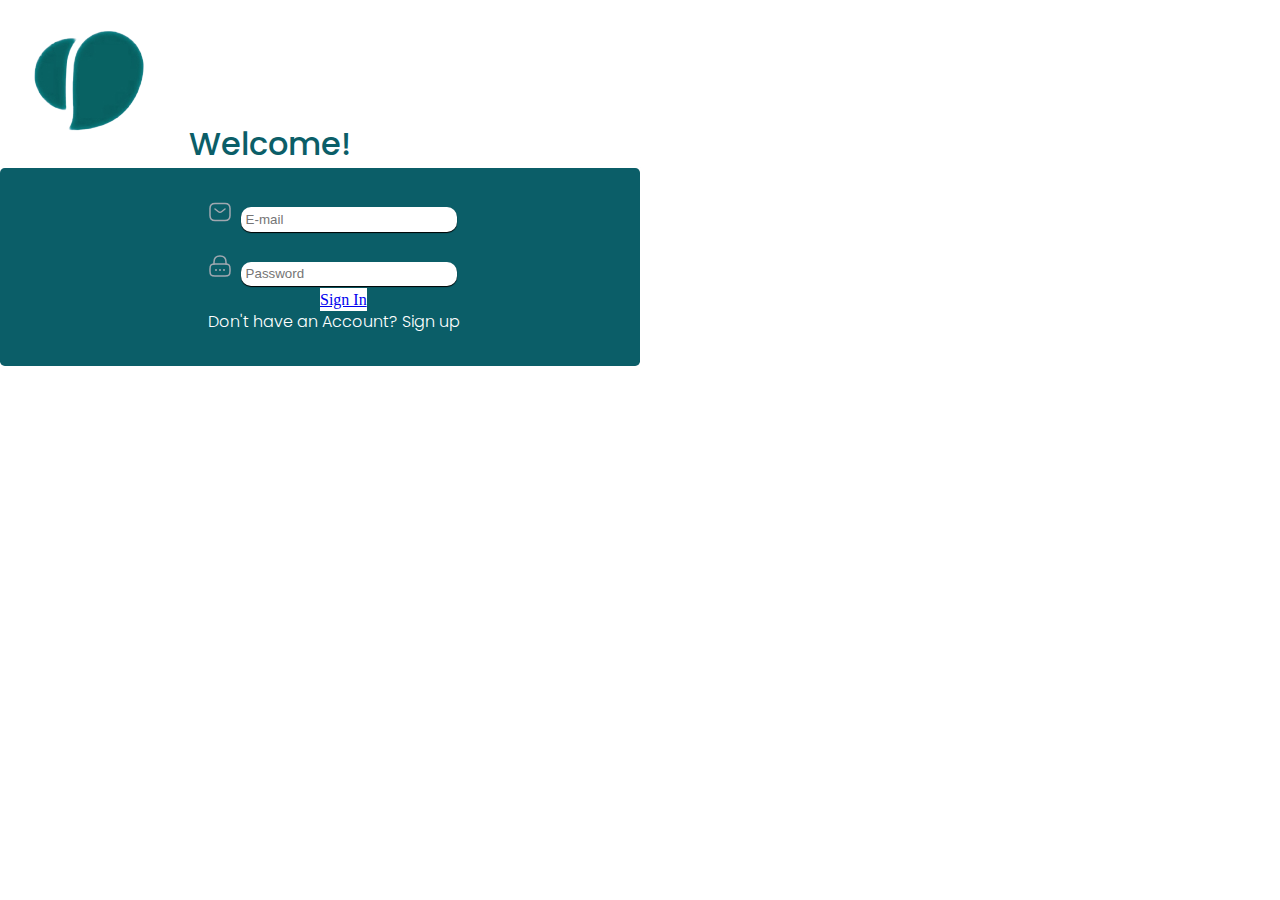
<file: standalone-frontend/SaCure-Project/sacure project/loginpage/index.html>
<!DOCTYPE html>
<html lang="en">
<head>
    <meta charset="UTF-8">
    <meta name="viewport" content="width=device-width, initial-scale=1.0">
    <title>SaCure Sign in Page</title>
    <link 
    href="https://cdn.jsdelivr.net/npm/bootstrap@5.3.1/dist/css/bootstrap.min.css" 
    rel="stylesheet" 
    integrity="sha384-4bw+/aepP/YC94hEpVNVgiZdgIC5+VKNBQNGCHeKRQN+PtmoHDEXuppvnDJzQIu9" 
    crossorigin="anonymous"
    >
    <link rel="stylesheet" href="./loginpage.css">
</head>
<body>

  <div id="container d-flex justify-content-center align-items-center">
    <div class="d-flex justify-content-center align-items-center flex-column">
      <h1>
        <span>
          <img src="./SaCurelogo-removebg.png" alt="" >
        </span>
        Welcome!
      </h1>
      <form action="/action_page.php">
      
        <div class="d-flex flex-column justify-content-center sign">
          <div>              
            <label for="E-mail"></label>
            <svg xmlns="http://www.w3.org/2000/svg" width="24" height="24" viewBox="0 0 24 24" fill="none">
              <path d="M17 20.5H7C4 20.5 2 19 2 15.5V8.5C2 5 4 3.5 7 3.5H17C20 3.5 22 5 22 8.5V15.5C22 19 20 20.5 17 20.5Z" stroke="#A1A8B0" stroke-width="1.5" stroke-miterlimit="10" stroke-linecap="round" stroke-linejoin="round"/>
              <path d="M17 9L13.87 11.5C12.84 12.32 11.15 12.32 10.12 11.5L7 9" stroke="#A1A8B0" stroke-width="1.5" stroke-miterlimit="10" stroke-linecap="round" stroke-linejoin="round"/>
            </svg>
              <input type="E-mail" placeholder="E-mail" required>
        
              <br> <br>
          
            <label for="Password"></label>
            <svg xmlns="http://www.w3.org/2000/svg" width="24" height="24" viewBox="0 0 24 24" fill="none">
              <path d="M6 10V8C6 4.69 7 2 12 2C17 2 18 4.69 18 8V10" stroke="#A1A8B0" stroke-width="1.5" stroke-linecap="round" stroke-linejoin="round"/>
              <path d="M17 22H7C3 22 2 21 2 17V15C2 11 3 10 7 10H17C21 10 22 11 22 15V17C22 21 21 22 17 22Z" stroke="#A1A8B0" stroke-width="1.5" stroke-linecap="round" stroke-linejoin="round"/>
              <path d="M15.9965 16H16.0054" stroke="#A1A8B0" stroke-width="2" stroke-linecap="round" stroke-linejoin="round"/>
              <path d="M11.9955 16H12.0045" stroke="#A1A8B0" stroke-width="2" stroke-linecap="round" stroke-linejoin="round"/>
              <path d="M7.99451 16H8.00349" stroke="#A1A8B0" stroke-width="2" stroke-linecap="round" stroke-linejoin="round"/>
            </svg>
            <input type="Password" placeholder="Password" required>
            <br>
          </div>

          <div>
            <a href="#" class="btn  go sign">Sign In</a>
           <p>Don't have an Account? <a href="#" class="btn  up">Sign up</a></p>
          </div>
        </div>
      </form>
    </div>
  </div>
    <script
     src="https://cdn.jsdelivr.net/npm/bootstrap@5.3.1/dist/js/bootstrap.bundle.min.js" 
     integrity="sha384-HwwvtgBNo3bZJJLYd8oVXjrBZt8cqVSpeBNS5n7C8IVInixGAoxmnlMuBnhbgrkm" 
     crossorigin="anonymous"
     >
    </script>
</body>
</html>
</file>
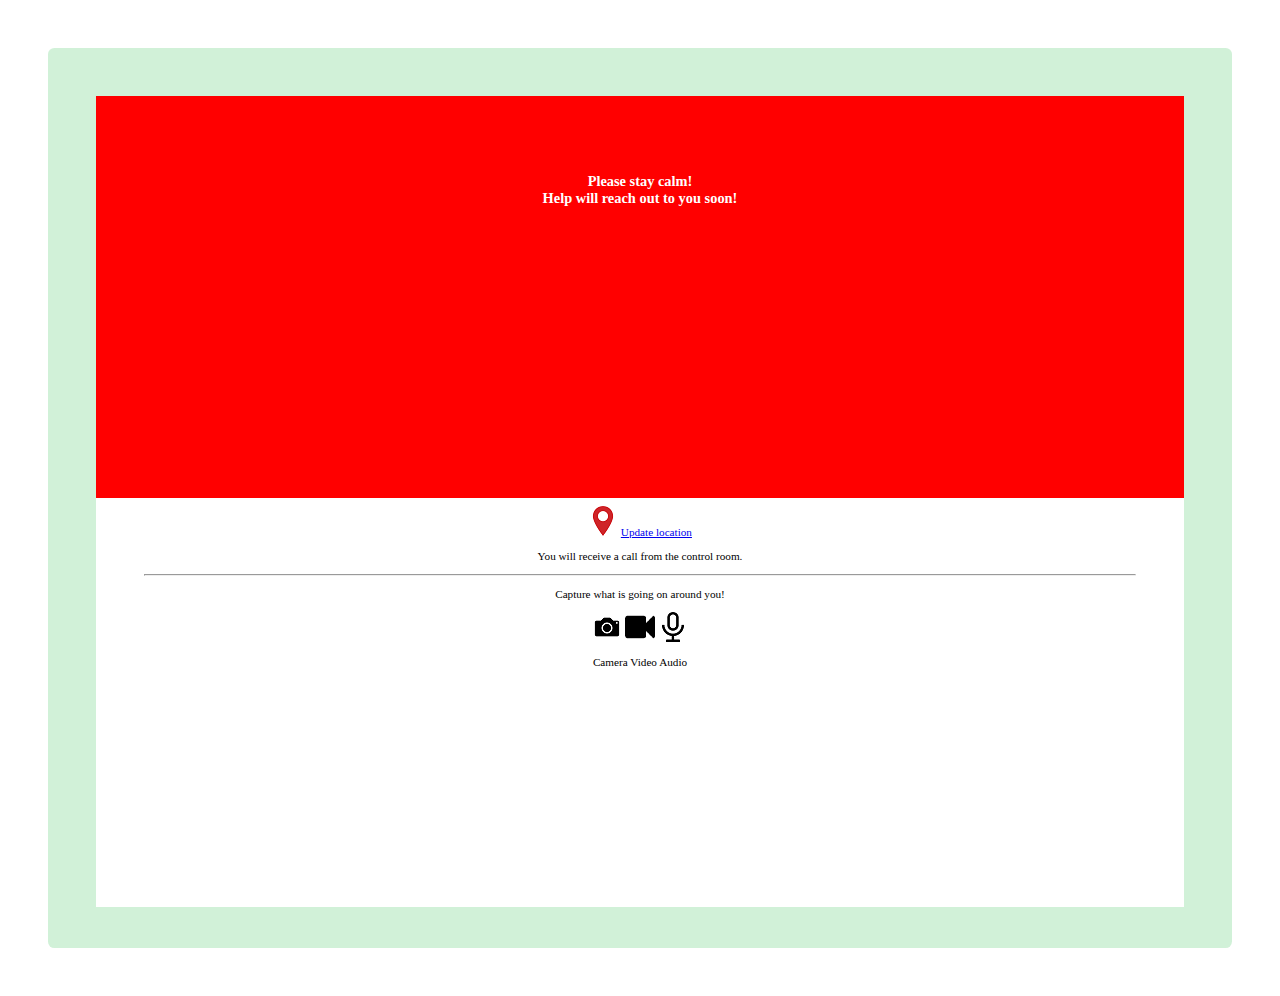
<file: standalone-frontend/SaCure-Project/emergency/emergency.html>
<!DOCTYPE html>
<html lang="en">
<head>
    <meta charset="UTF-8">
    <meta name="viewport" content="width=device-width, initial-scale=1.0">
    <title>Emergency Page</title>
    <link 
        href="https://cdn.jsdelivr.net/npm/bootstrap@5.3.1/dist/css/bootstrap.min.css" 
        rel="stylesheet" 
        integrity="sha384-4bw+/aepP/YC94hEpVNVgiZdgIC5+VKNBQNGCHeKRQN+PtmoHDEXuppvnDJzQIu9" 
        crossorigin="anonymous"
        />
    <link rel="stylesheet" href="./emergency.css">
</head>
<body>
    <div class="container-fluid">
        <div class="split-top">
            <header>
                <h2>Please stay calm! 
                    <br /> 
                    Help will reach out to you soon!
                </h2>
            </header>
        </div>

        <div class="split-bottom">
            <main>
                <img src="./Icon for Emergency/./location-icon.png" alt=""> <span><a href="#">Update location</a></span>
                
                <br /> <br />
                <p class="call">
                    You will receive a call from the control room.
                </p>
                <br />
            </main>
            <hr />
            <br />
            <p>
                Capture what is going on around you!
            </p>
            <br />
                <footer>
                    <img src="./Icon for Emergency/camera-icon.png" alt="">
                    <span><img src="./Icon for Emergency/video-icon.png" alt=""></span> 
                    <span><img src="./Icon for Emergency/Audio-Icon.png" alt=""></span>
                    <br /><br />
                    <p>
                        Camera
                        <span >Video</span>
                        <span >Audio</span>
                    </p>
                </footer>
        </div>
    </div>
    <script 
        src="https://cdn.jsdelivr.net/npm/bootstrap@5.3.1/dist/js/bootstrap.bundle.min.js" 
        integrity="sha384-HwwvtgBNo3bZJJLYd8oVXjrBZt8cqVSpeBNS5n7C8IVInixGAoxmnlMuBnhbgrkm" 
        crossorigin="anonymous">
    </script>
</body>
</html>
</file>
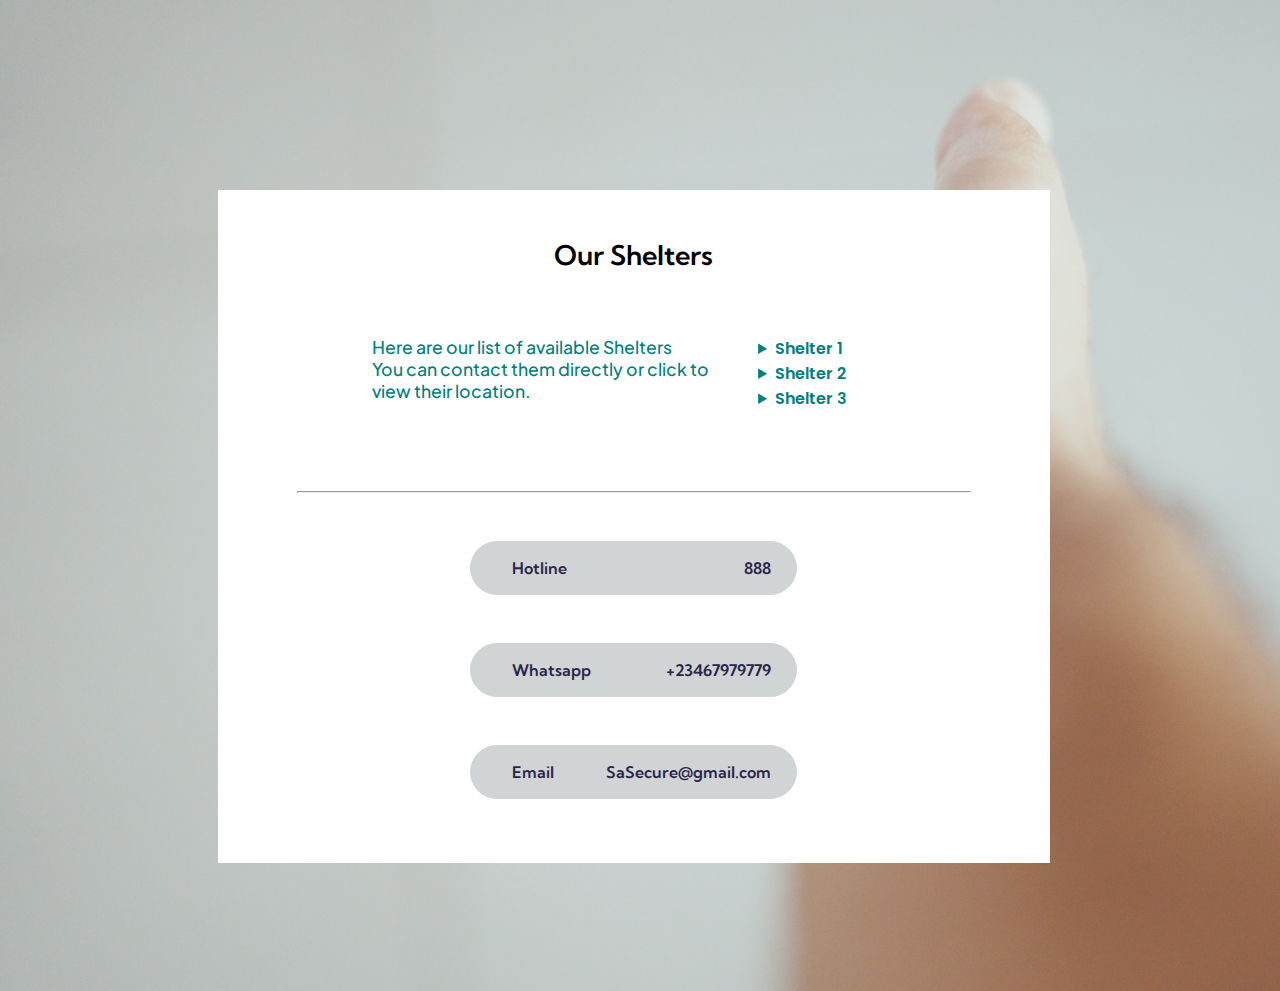
<file: standalone-frontend/SaCure-Project/SACURE-Gethelp page/gethelp.html>
<!DOCTYPE html>
<html lang="en">
<head>
    <meta charset="UTF-8">
    <meta name="viewport" content="width=device-width, initial-scale=1.0">
    <link rel="stylesheet" href="https://cdnjs.cloudflare.com/ajax/libs/font-awesome/6.4.0/css/all.min.css" integrity="sha512-iecdLmaskl7CVkqkXNQ/ZH/XLlvWZOJyj7Yy7tcenmpD1ypASozpmT/E0iPtmFIB46ZmdtAc9eNBvH0H/ZpiBw==" crossorigin="anonymous" referrerpolicy="no-referrer" />
    <link rel="stylesheet" href="./gethelp.css">
    <title>Get Help</title>
</head>
<body>
    <section>
        <nav>
            <nav>
                <ul class="exit">
                    <a href=""><i class="fa-solid fa-xmark"></i></a>
                </ul>
            </nav>
        </nav>
    </section>
    <section>
        <div class="sec1">
            <div class="content">
                <div>
                    <h2 id="sec1-text">Our Shelters</h2>
                
                </div>
                <div class="sec1-details">
                    <p>Here are our list of available Shelters <br>
                        You can contact them directly or click to <br> view their location. </p>
                       <br>
                       <div class="Shelter">
                           <details >
                            <summary>Shelter 1</summary>
                            <ol>
                                <li>Location</li>
                                <li>Phone number</li>
                            </ol>
                                           </details>
                           <details><summary>Shelter 2</summary>
                            <ol>
                                <li>Location</li>
                                <li>Phone number</li>
                            </ol>
                                           </details>
                           <details><summary>Shelter 3</summary>
                            <ol>
                                <li>Location</li>
                                <li>Phone number</li>
                            </ol>
                        </details>
                        
                    </div>
                </div>
                <hr>
                <div class="contact">
                    <div>
                        <a href=""><h2> <i class="fa-solid fa-phone"></i>Hotline<span>888</span></h2></a> 
                    </div>
                    <div>
                        <a href=""><h2> <i class="fa-brands fa-whatsapp"></i>Whatsapp<span>+23467979779</span></h2></a>
                    </div>
                    <div class="email">
                        <a href=""><h2><i class="fa-regular fa-envelope"></i>Email<span>SaSecure@gmail.com</span></h2></a>
                    </div>
                </div>
            </div>
             
        </div>
    </section>
</body>
</html>
</file>
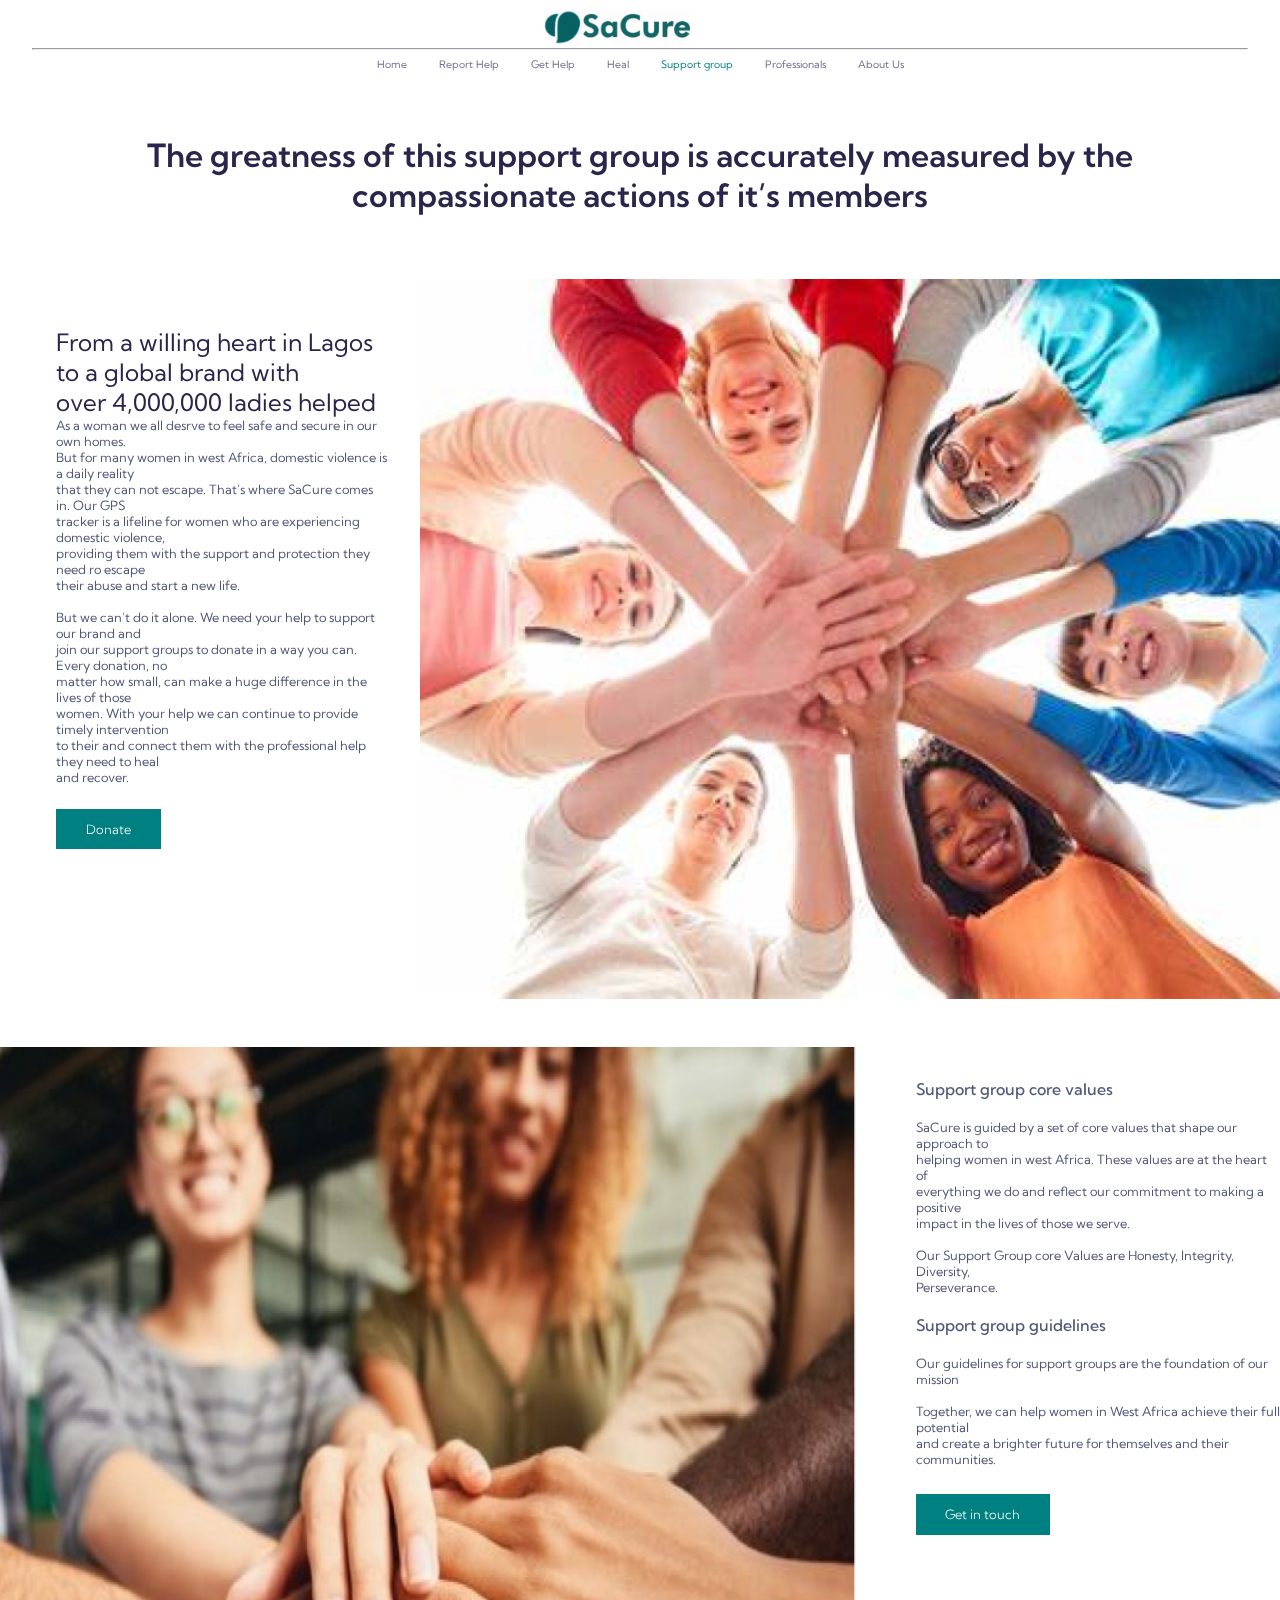
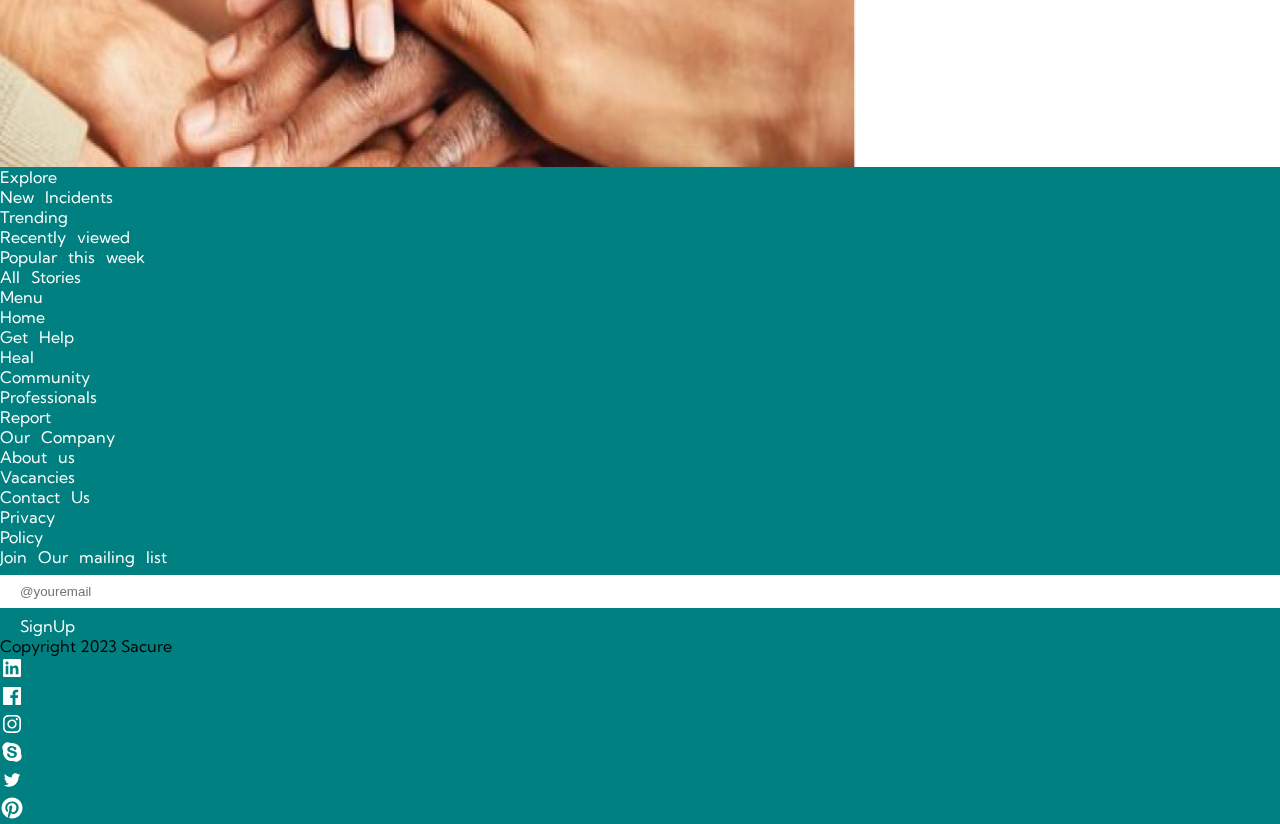
<file: standalone-frontend/SaCure-Project/SACURE-Support-page/supportgroup.html>
<!DOCTYPE html>
<html lang="en">
<head>
    <meta charset="UTF-8">
    <meta name="viewport" content="width=device-width, initial-scale=1.0">
    <link href="https://cdn.jsdelivr.net/npm/bootstrap@5.3.1/dist/css/bootstrap.min.css" rel="stylesheet" integrity="sha384-4bw+/aepP/YC94hEpVNVgiZdgIC5+VKNBQNGCHeKRQN+PtmoHDEXuppvnDJzQIu9" crossorigin="anonymous">
    <link rel="stylesheet" href="https://cdnjs.cloudflare.com/ajax/libs/font-awesome/6.4.2/css/all.min.css" integrity="sha512-z3gLpd7yknf1YoNbCzqRKc4qyor8gaKU1qmn+CShxbuBusANI9QpRohGBreCFkKxLhei6S9CQXFEbbKuqLg0DA==" crossorigin="anonymous" referrerpolicy="no-referrer" />
    <link rel="stylesheet" href="./support.css">
    <title>Support Page</title>
</head>
<body>
    <header>
        <div id="header-image">
            <a href=""><i class="fa-sharp fa-solid fa-bars"></i></a>
            <img src="./images/sacure new logo.jpeg" alt="sacurelogo">
        </div>
        <hr>
        <nav>
            <nav>
                <ul class="nav-bar">
                    <li><a href="/SaCure-Project/index.html">Home</a></li>
                    <li><a href="#">Report Help</a></li>
                    <li><a href="SACURE-Gethelp page/gethelp.html">Get Help</a></li>
                    <li><a href="/SaCure-Project/hackathon/hackathon.heal.html">Heal</a></li>
                    <li id="support"><a href="/SaCure-Project/SACURE-Support-page/supportgroup.html">Support group</a></li>
                    <li><a href="#">Professionals</a></li>
                    <li><a href="#">About Us</a></li>
                </ul>
        </nav>
        
    </header>
    <section>
        <div class="div1">
            <p>The greatness of this support group is accurately measured by the <br>
                compassionate actions of it’s members</p>
        </div>
    </section>
    <section>
        <div class="divtext">
            <div class="para">
                <p id="para1">
                    From a willing heart in Lagos to a global brand with <br>
                    over 4,000,000 ladies helped
                </p>
                
                
                <p id="para2">
                    As a woman we all desrve to feel safe and secure in our own homes. <br> But for many women in west Africa, domestic violence is a daily reality <br> that they can not escape.  That’s where SaCure comes in. Our GPS <br> tracker is a lifeline for women who are experiencing domestic violence, <br> providing them with the support and protection they need ro escape <br> their abuse and start a new life. <br> <br>
                    But we can’t do it alone. We need your help to support our brand and <br> join our support groups to donate in a way you can. Every donation, no <br> matter how small, can make a huge difference in the lives of those <br> women. With your help we can continue to provide timely intervention <br>  to their and connect them with the professional help they need to heal <br> and recover.                    <!-- <div><button>Donate</button></div>               -->
                    <div id="button">
                        <a href="">Donate</a>
                    </div>
            </div>
            <img src="./images/support1.jpg" alt="support1">
        </div>  
    </section>
    <main>
        <section>
                <div class="div2-text">
                    <img src="./images/support 2.jpg" alt="support2">
                    <div class="sec2-para">
                        <h4>Support group core values</h4>
                        <br>
                        <p>SaCure is guided by a set of core values that shape our approach to <br> helping women in west Africa. These values are at the heart of <br> everything we do and reflect our commitment to making a positive <br> impact in the lives of those we serve. 
                            <br>
                            <br>
                            Our Support Group core Values are Honesty, Integrity, Diversity, <br>
                            Perseverance.</p>
                            <br>
                            
                        <h4>Support group guidelines</h4>
                        <br>
                           <p>Our guidelines for support groups are the foundation of our mission 
                            <br>
                            <br>
                            Together, we can help women in West Africa achieve their full potential <br> and create a brighter future for themselves and their communities.
                        </p>
                        <div id="button">
                            <a href="">Get in touch</a>
                        </div>
                    </div>
                </div> 
        </section>
    </main>
    <footer class="py-5">
        <div class="foot py-5">
          <div class="foot1 d-flex ">
            <div class="list-divs d-flex  ">
              <div>
                <ul class="">
                  <li><a href="#">Explore</a></li>
                  <li><a href="#">New Incidents</a></li>
                  <li><a href="#">Trending</a></li>
                  <li><a href="#">Recently viewed</a></li>
                  <li><a href="#">Popular this week</a></li>
                  <li><a href="#">All Stories</a></li>
                </ul>
              </div>
              <div class="">
                <ul>
                  <li><a href="#">Menu</a></li>
                  <li><a href="#">Home</a></li>
                  <li><a href="#">Get Help</a></li>
                  <li><a href="#">Heal</a></li>
                  <li><a href="#">Community</a></li>
                  <li><a href="#">Professionals</a></li>
                  <li><a href="#">Report</a></li>
                </ul>
              </div>
              <div>
                <ul>
                  <li><a href="#">Our Company</a></li>
                  <li><a href="#">About us</a></li>
                  <li><a href="#">Vacancies</a></li>
                  <li><a href="#">Contact Us</a></li>
                  <li><a href="#">Privacy</a></li>
                  <li><a href="#">Policy</a></li>
                </ul>
              </div>
              <div>
                <ul>
                  <li><a href="#">Join Our mailing list</a></li>
                  <div class=" d-flex input">
                    <input type="email" name="" id="" placeholder="@youremail">
                    <a href="#" class="btn  go sign">SignUp</a>
                  </div>
                </ul>
              </div>
            </div>
          </div>
          <div class="foot2 d-flex  flex-column ">
            <div class="border-top border-2 w-100 "></div>
            <div class="d-flex justify-content-between mx-5 px-5 my-3">
              <div class="">
                <p class="text-white">Copyright 2023 Sacure </p>
              </div>
              <div class="d-flex">
                <div>
                  <svg xmlns="http://www.w3.org/2000/svg" width="24" height="24" viewBox="0 0 24 24" fill="none">
                    <rect width="24" height="24" fill="white" style="mix-blend-mode:multiply"/>
                    <path d="M19.65 3H4.35C3.6 3 3 3.6 3 4.275V19.65C3 20.325 3.6 20.925 4.35 20.925H19.65C20.4 20.925 21 20.325 21 19.65V4.275C21 3.6 20.4 3 19.65 3ZM8.325 18.3H5.7V9.75H8.325V18.3ZM7.05 8.55C6.225 8.55 5.475 7.875 5.475 6.975C5.475 6.075 6.15 5.4 7.05 5.4C7.875 5.4 8.625 6.075 8.625 6.975C8.625 7.875 7.875 8.55 7.05 8.55ZM18.375 18.225H15.75V14.025C15.75 13.05 15.75 11.7 14.325 11.7C12.9 11.7 12.75 12.825 12.75 13.875V18.15H10.125V9.75H12.6V10.875H12.675C13.05 10.2 13.95 9.45 15.225 9.45C17.925 9.45 18.45 11.25 18.45 13.575V18.225H18.375Z" fill="white"/>
                  </svg>
                </div>
                <div>
                  <svg xmlns="http://www.w3.org/2000/svg" width="24" height="24" viewBox="0 0 24 24" fill="none">
                    <rect width="24" height="24" fill="white" style="mix-blend-mode:multiply"/>
                    <path d="M20.0025 3H3.9975C3.73355 3.00196 3.48097 3.10769 3.29433 3.29433C3.10769 3.48097 3.00196 3.73355 3 3.9975V20.0025C3.00196 20.2664 3.10769 20.519 3.29433 20.7057C3.48097 20.8923 3.73355 20.998 3.9975 21H12.615V14.04H10.275V11.3175H12.615V9.315C12.615 6.99 14.0325 5.7225 16.1175 5.7225C16.815 5.7225 17.5125 5.7225 18.21 5.8275V8.25H16.7775C15.645 8.25 15.4275 8.79 15.4275 9.5775V11.31H18.1275L17.775 14.0325H15.4275V21H20.0025C20.2664 20.998 20.519 20.8923 20.7057 20.7057C20.8923 20.519 20.998 20.2664 21 20.0025V3.9975C20.998 3.73355 20.8923 3.48097 20.7057 3.29433C20.519 3.10769 20.2664 3.00196 20.0025 3Z" fill="white"/>
                  </svg>
                </div>
                <div>
                  <svg xmlns="http://www.w3.org/2000/svg" width="24" height="24" viewBox="0 0 24 24" fill="none">
                    <rect width="24" height="24" fill="white" style="mix-blend-mode:multiply"/>
                    <path d="M16.8042 8.2758C17.4007 8.2758 17.8842 7.79227 17.8842 7.1958C17.8842 6.59933 17.4007 6.1158 16.8042 6.1158C16.2077 6.1158 15.7242 6.59933 15.7242 7.1958C15.7242 7.79227 16.2077 8.2758 16.8042 8.2758Z" fill="white"/>
                    <path d="M12 7.37835C11.0859 7.37835 10.1924 7.64941 9.43235 8.15724C8.67232 8.66507 8.07995 9.38688 7.73015 10.2314C7.38035 11.0759 7.28883 12.0051 7.46715 12.9016C7.64548 13.7982 8.08565 14.6217 8.732 15.268C9.37835 15.9144 10.2018 16.3545 11.0984 16.5328C11.9949 16.7112 12.9241 16.6196 13.7686 16.2698C14.6131 15.92 15.3349 15.3277 15.8428 14.5677C16.3506 13.8076 16.6217 12.9141 16.6217 12C16.6217 10.7743 16.1347 9.59873 15.268 8.732C14.4013 7.86527 13.2257 7.37835 12 7.37835ZM12 15C11.4067 15 10.8266 14.8241 10.3333 14.4944C9.83994 14.1648 9.45542 13.6962 9.22836 13.1481C9.0013 12.5999 8.94189 11.9967 9.05764 11.4147C9.1734 10.8328 9.45912 10.2982 9.87868 9.87868C10.2982 9.45912 10.8328 9.1734 11.4147 9.05764C11.9967 8.94189 12.5999 9.0013 13.1481 9.22836C13.6962 9.45542 14.1648 9.83994 14.4944 10.3333C14.8241 10.8266 15 11.4067 15 12C15 12.7956 14.6839 13.5587 14.1213 14.1213C13.5587 14.6839 12.7956 15 12 15Z" fill="white"/>
                    <path d="M12 4.62165C14.4031 4.62165 14.6878 4.6308 15.6368 4.67415C16.2075 4.68094 16.7728 4.78577 17.308 4.98405C17.6961 5.13381 18.0486 5.36316 18.3428 5.65732C18.6369 5.95149 18.8663 6.30398 19.016 6.6921C19.2143 7.22731 19.3191 7.79261 19.3259 8.36333C19.3692 9.3123 19.3784 9.597 19.3784 12.0001C19.3784 14.4031 19.3693 14.6878 19.3259 15.6368C19.3191 16.2075 19.2143 16.7728 19.016 17.3081C18.8663 17.6962 18.6369 18.0487 18.3428 18.3428C18.0486 18.637 17.6961 18.8663 17.308 19.0161C16.7728 19.2144 16.2075 19.3192 15.6368 19.326C14.6879 19.3693 14.4033 19.3785 12 19.3785C9.5967 19.3785 9.31215 19.3694 8.36325 19.326C7.79253 19.3192 7.22723 19.2144 6.69202 19.0161C6.3039 18.8663 5.95142 18.637 5.65725 18.3428C5.36308 18.0487 5.13374 17.6962 4.98397 17.3081C4.78569 16.7728 4.68087 16.2075 4.67408 15.6368C4.6308 14.6878 4.62157 14.4031 4.62157 12.0001C4.62157 9.597 4.63072 9.3123 4.67408 8.36333C4.68087 7.79261 4.78569 7.22731 4.98397 6.6921C5.13373 6.30396 5.36307 5.95146 5.65724 5.65728C5.95141 5.3631 6.30389 5.13375 6.69202 4.98397C7.22723 4.78569 7.79253 4.68087 8.36325 4.67408C9.31222 4.6308 9.59693 4.62165 12 4.62165ZM12 3C9.55575 3 9.24922 3.01035 8.2893 3.05415C7.54279 3.06914 6.80422 3.21059 6.105 3.4725C5.50705 3.70374 4.96401 4.05735 4.51068 4.51068C4.05735 4.96401 3.70374 5.50705 3.4725 6.105C3.21055 6.80434 3.06909 7.54304 3.05415 8.28968C3.01035 9.24923 3 9.55575 3 12C3 14.4443 3.01035 14.7508 3.05415 15.7107C3.0691 16.4573 3.21056 17.196 3.4725 17.8954C3.70374 18.4933 4.05735 19.0364 4.51068 19.4897C4.96401 19.943 5.50705 20.2966 6.105 20.5279C6.80434 20.7898 7.54304 20.9313 8.28968 20.9462C9.24923 20.9897 9.55575 21 12 21C14.4443 21 14.7508 20.9896 15.7107 20.9459C16.4573 20.9309 17.196 20.7894 17.8954 20.5275C18.4933 20.2963 19.0364 19.9426 19.4897 19.4893C19.943 19.036 20.2966 18.493 20.5279 17.895C20.7898 17.1957 20.9313 16.457 20.9462 15.7103C20.9897 14.7508 21 14.4443 21 12C21 9.55575 20.9896 9.24922 20.9459 8.2893C20.9309 7.54279 20.7894 6.80422 20.5275 6.105C20.2962 5.50712 19.9426 4.96415 19.4893 4.51089C19.0359 4.05763 18.4929 3.70407 17.895 3.47287C17.1957 3.21093 16.457 3.06948 15.7103 3.05453C14.7508 3.01035 14.4443 3 12 3Z" fill="white"/>
                  </svg>
                </div>
                <div><svg xmlns="http://www.w3.org/2000/svg" width="24" height="24" viewBox="0 0 24 24" fill="none">
                  <rect width="24" height="24" fill="white" style="mix-blend-mode:multiply"/>
                  <path d="M20.9324 13.4097C21.008 12.9435 21.0456 12.472 21.0449 11.9997C21.0449 9.6008 20.0919 7.30017 18.3957 5.60391C16.6994 3.90764 14.3988 2.95469 11.9999 2.95469C11.5276 2.95395 11.0561 2.99158 10.5899 3.06719C9.54445 2.44094 8.31975 2.18192 7.11027 2.33125C5.90079 2.48059 4.77587 3.02972 3.91415 3.89144C3.05242 4.75317 2.50329 5.87808 2.35396 7.08756C2.20462 8.29704 2.46365 9.52174 3.08989 10.5672C3.00552 11.0402 2.96036 11.5193 2.95489 11.9997C2.95489 14.3986 3.90784 16.6992 5.60411 18.3955C7.30038 20.0917 9.60101 21.0447 11.9999 21.0447C12.4722 21.0454 12.9437 21.0078 13.4099 20.9322C14.4553 21.5584 15.68 21.8175 16.8895 21.6681C18.099 21.5188 19.2239 20.9697 20.0856 20.1079C20.9474 19.2462 21.4965 18.1213 21.6458 16.9118C21.7952 15.7023 21.5361 14.4776 20.9099 13.4322L20.9324 13.4097ZM16.2974 16.1097C15.874 16.695 15.2907 17.1455 14.6174 17.4072C13.7867 17.7332 12.8996 17.8912 12.0074 17.8722C10.9689 17.9157 9.93579 17.7018 8.99989 17.2497C8.45426 16.9564 7.98634 16.5373 7.63489 16.0272C7.31296 15.5914 7.12998 15.0686 7.10989 14.5272C7.1091 14.3867 7.13734 14.2476 7.19283 14.1185C7.24833 13.9895 7.32988 13.8733 7.43239 13.7772C7.65955 13.5839 7.95198 13.4846 8.24989 13.4997C8.49885 13.495 8.74117 13.5802 8.93239 13.7397C9.14171 13.9355 9.30335 14.1767 9.40489 14.4447C9.53501 14.7579 9.70113 15.0549 9.89989 15.3297C10.098 15.5834 10.3556 15.7843 10.6499 15.9147C11.0496 16.0862 11.4828 16.1656 11.9174 16.1472C12.5364 16.1772 13.1495 16.0147 13.6724 15.6822C13.8731 15.5646 14.04 15.3972 14.1569 15.1962C14.2739 14.9951 14.3369 14.7673 14.3399 14.5347C14.3464 14.3718 14.3183 14.2094 14.2576 14.0582C14.1968 13.907 14.1047 13.7703 13.9874 13.6572C13.7203 13.4112 13.3992 13.2313 13.0499 13.1322C12.6599 13.0047 12.1424 12.8772 11.4899 12.7347C10.7405 12.5602 10.0096 12.3141 9.30739 11.9997C8.75481 11.7732 8.26756 11.4123 7.88989 10.9497C7.53169 10.4729 7.34652 9.88828 7.36489 9.29219C7.35883 8.68619 7.55403 8.09532 7.91989 7.61219C8.33778 7.093 8.8943 6.70292 9.52489 6.48719C10.3222 6.22235 11.1601 6.10048 11.9999 6.12719C12.657 6.11557 13.312 6.20408 13.9424 6.38969C14.4371 6.53659 14.9019 6.77022 15.3149 7.07969C15.6399 7.32382 15.9107 7.63285 16.1099 7.98719C16.272 8.27342 16.3597 8.59577 16.3649 8.92469C16.3639 9.0649 16.3349 9.2035 16.2795 9.33231C16.2241 9.46113 16.1435 9.57754 16.0424 9.67469C15.9403 9.78528 15.8161 9.87315 15.6779 9.93259C15.5396 9.99203 15.3904 10.0217 15.2399 10.0197C14.9986 10.0385 14.7594 9.96321 14.5724 9.80969C14.3756 9.62006 14.2109 9.39968 14.0849 9.15719C13.8991 8.77493 13.63 8.4392 13.2974 8.17469C12.8609 7.90255 12.347 7.78134 11.8349 7.82969C11.3092 7.80753 10.7883 7.93775 10.3349 8.20469C10.1702 8.29263 10.0311 8.42178 9.9312 8.57952C9.8313 8.73725 9.774 8.9182 9.76489 9.10469C9.75895 9.30845 9.82538 9.50774 9.95239 9.66719C10.102 9.84051 10.2858 9.98096 10.4924 10.0797C10.7124 10.1935 10.9436 10.284 11.1824 10.3497C11.4224 10.4172 11.8124 10.5147 12.3599 10.6422C13.0499 10.7922 13.6649 10.9572 14.2274 11.1372C14.7305 11.2905 15.2101 11.5126 15.6524 11.7972C16.0382 12.0412 16.3557 12.3793 16.5749 12.7797C16.7978 13.2364 16.901 13.7422 16.8749 14.2497C16.8817 14.9148 16.6797 15.5653 16.2974 16.1097Z" fill="white"/>
                </svg></div>
                <div>
                  <svg xmlns="http://www.w3.org/2000/svg" width="24" height="24" viewBox="0 0 24 24" fill="none">
                    <rect width="24" height="24" fill="white" style="mix-blend-mode:multiply"/>
                    <path d="M8.94 18.7045C10.2069 18.7125 11.4627 18.4688 12.6346 17.9877C13.8066 17.5066 14.8714 16.7975 15.7672 15.9017C16.663 15.0059 17.3721 13.9411 17.8532 12.7691C18.3343 11.5972 18.578 10.3414 18.57 9.0745C18.57 8.9245 18.57 8.782 18.57 8.632C19.2267 8.15087 19.7951 7.55963 20.25 6.8845C19.6316 7.15495 18.9773 7.33431 18.3075 7.417C19.0177 6.99384 19.5506 6.32775 19.8075 5.542C19.1456 5.93908 18.4199 6.21823 17.6625 6.367C17.1524 5.82352 16.4775 5.46329 15.7421 5.34204C15.0067 5.22079 14.2518 5.34527 13.5943 5.69624C12.9368 6.04721 12.4132 6.60509 12.1047 7.28356C11.7962 7.96203 11.7198 8.72327 11.8875 9.4495C10.542 9.38346 9.22553 9.03477 8.02377 8.42613C6.822 7.81749 5.7619 6.96256 4.9125 5.917C4.48419 6.66038 4.35437 7.53874 4.54932 8.37424C4.74427 9.20974 5.24942 9.93994 5.9625 10.417C5.43646 10.3967 4.92259 10.2528 4.4625 9.997V10.0345C4.45783 10.8114 4.71954 11.5664 5.20403 12.1737C5.68851 12.781 6.3665 13.2039 7.125 13.372C6.63573 13.5036 6.12322 13.5241 5.625 13.432C5.84459 14.0945 6.26376 14.6729 6.82503 15.0878C7.38631 15.5028 8.06219 15.7339 8.76 15.7495C7.56691 16.7099 6.08407 17.2385 4.5525 17.2495C4.28396 17.2417 4.01606 17.2192 3.75 17.182C5.30022 18.1697 7.1019 18.6904 8.94 18.682" fill="white"/>
                  </svg>
                </div>
                <div>
                  <svg xmlns="http://www.w3.org/2000/svg" width="24" height="24" viewBox="0 0 24 24" fill="none">
                    <rect width="24" height="24" fill="white" style="mix-blend-mode:multiply"/>
                    <path d="M12 1.5C9.56573 1.51658 7.21282 2.37849 5.34381 3.93828C3.4748 5.49807 2.20583 7.65882 1.754 10.0509C1.30216 12.443 1.69553 14.9177 2.86681 17.0518C4.0381 19.1858 5.9145 20.8466 8.17505 21.75C8.02312 20.7558 8.02312 19.7442 8.17505 18.75L9.41255 13.5C9.21671 13.0245 9.11974 12.5142 9.12755 12C9.12755 10.545 9.97505 9.45 11.025 9.45C11.2153 9.44714 11.4038 9.48543 11.5779 9.56224C11.7519 9.63906 11.9073 9.75258 12.0334 9.89504C12.1595 10.0375 12.2533 10.2055 12.3083 10.3876C12.3634 10.5697 12.3785 10.7615 12.3525 10.95C12.3525 11.85 11.7825 13.2 11.4825 14.445C11.418 14.6772 11.4103 14.9215 11.4602 15.1573C11.51 15.3931 11.616 15.6133 11.769 15.7995C11.9221 15.9857 12.1177 16.1322 12.3394 16.2267C12.5611 16.3212 12.8023 16.361 13.0425 16.3425C14.9025 16.3425 16.3425 14.37 16.3425 11.535C16.3612 10.9589 16.2597 10.3853 16.0443 9.85061C15.8289 9.31598 15.5045 8.8321 15.0916 8.42986C14.6788 8.02762 14.1867 7.71584 13.6466 7.51442C13.1066 7.31299 12.5305 7.22634 11.955 7.26C11.3407 7.23361 10.7274 7.33216 10.1523 7.54966C9.57715 7.76717 9.05213 8.09912 8.609 8.52542C8.16587 8.95172 7.81385 9.46351 7.57425 10.0298C7.33465 10.5961 7.21245 11.2051 7.21505 11.82C7.20671 12.6766 7.4692 13.5139 7.96505 14.2125C8.0011 14.2526 8.02679 14.3009 8.03986 14.3532C8.05294 14.4055 8.053 14.4602 8.04005 14.5125C7.95755 14.8425 7.77755 15.5625 7.74755 15.705C7.71755 15.8475 7.59005 15.9375 7.39505 15.8475C6.08255 15.2325 5.26505 13.32 5.26505 11.775C5.26505 8.4675 7.67255 5.4225 12.2025 5.4225C15.84 5.4225 18.675 8.0175 18.675 11.49C18.675 15.105 16.425 18.015 13.2225 18.015C12.7531 18.0313 12.2869 17.9301 11.8665 17.7206C11.4461 17.511 11.0846 17.1997 10.815 16.815L10.1625 19.3125C9.84976 20.2831 9.41101 21.2085 8.85755 22.065C9.87738 22.3664 10.9367 22.513 12 22.5C14.7848 22.5 17.4555 21.3938 19.4247 19.4246C21.3938 17.4555 22.5 14.7848 22.5 12C22.5 9.21523 21.3938 6.54451 19.4247 4.57538C17.4555 2.60625 14.7848 1.5 12 1.5Z" fill="white"/>
                  </svg>
                </div>
              </div>
            </div>
          </div>
        </div>
      </footer>
  
    <!-- <footer>
        <section>
            <div class="footer">
                <div class="footer-list">
                    <div>
                     <ul>
                         <li><a href="">Explore</a></li>
                         <li><a href="">New incidents</a></li>
                         <li><a href="">Trending</a></li>
                         <li><a href="">Recently viewed</a></li>
                         <li><a href="">Popular this week</a></li>
                         <li><a href="">All stories</a></li>
                     </ul>
                    </div>
                    <div>
                     <ul>
                         <li><a href="">Menu</a></li>
                         <li><a href="">Home</a></li>
                         <li><a href="">Get help</a></li>
                         <li><a href="">Heal</a></li>
                         <li><a href="">Community</a></li>
                         <li><a href="">Professionals</a></li>
                         <li><a href="">Report</a></li>
                     </ul>
                    </div>
                    <div>
                     <ul class=>
                         <li><a href="">Our company</a></li>
                         <li><a href="">About us</a></li>
                         <li><a href="">Vacancies</a></li>
                         <li><a href="">Contact us</a></li>
                         <li><a href="">Privacy</a></li>
                         <li><a href="">Policy</a></li>
                     </ul>
                    </div>
                    <ul>
                        <p>Join our mailing list</p>
                        <br>
                        <form action="index.php" method="post">
                            <input type="text" placeholder="your@email.com">
                            <a href="">Sign up</a>
                        </form>
                    </ul>
                </div>
                    <div class="footer-down">
                        <p>Copyright 2023 Sacure </p>
                        <ul class="icons">
                            <a href=""><i class="fa-brands fa-linkedin"></i></a>
                            <a href=""><i class="fa-brands fa-linkedin"></i></a>
                            <a href=""><i class="fa-brands fa-linkedin"></i></a>
                            <a href=""><i class="fa-brands fa-linkedin"></i></a>
                            <a href=""><i class="fa-brands fa-linkedin"></i></a>
                            <a href=""><i class="fa-brands fa-linkedin"></i></a>
                        </ul>
                    </div>
            </div>   
        </section>
    </footer> -->


    <script src="https://cdn.jsdelivr.net/npm/bootstrap@5.3.1/dist/js/bootstrap.bundle.min.js" integrity="sha384-HwwvtgBNo3bZJJLYd8oVXjrBZt8cqVSpeBNS5n7C8IVInixGAoxmnlMuBnhbgrkm" crossorigin="anonymous"></script>    

  
</body>
</html>
</file>
<file: standalone-frontend/SaCure-Project/sacure project/loginpage/loginpage.css>
@import url('https://fonts.googleapis.com/css2?family=Libre+Caslon+Display&family=Nunito+Sans:opsz,wght@6..12,300&family=Poppins:wght@300;600&display=swap');

* {
    margin: 0;
    padding: 0;
    box-sizing: border-box;
}

#container {
    background-color: #FFFFFF;
    height: 100vh;
    margin: 2rem;
    border: 0.5rem solid #FFFFFf;
    padding: 2.5rem;
}

h1 {
    color: #0B5E68;
    font-family: poppins, sans-serif;
    font-size: 2rem;
    font-weight: 500;
    margin-top: 0.8rem;
}

form {
    width: 50%;
    background-color: #0B5E68;
    align-items: center;
    border: none; 
    border-radius: 0.3rem;
    padding-block: 2rem;
}

input {
    border-radius: 10px;
    width: 50%;
    padding-block: 0.5rem;
    border: none;
    box-shadow: 0px 1px 1px;
    background-color: #FFFFFF;
    padding: 0.3rem;
    margin: 0.3rem;
    
}
.sign{
    margin-left: 13rem;
}
p a {
    text-decoration: none;
    color: #FFF;
}

p {
    color: #FFF;
    font-family: poppins, sans-serif;
    font-size: 1rem;
    font-weight: 300;
    
}
 span {
    font-size: 1rem;
    font-weight: 300;
 }

 .go{
    margin-left: 7rem;
    border-radius: 0;
    background-color: #fff;
    padding-block: .2rem;
    margin-block: 0.5rem;
    font-size: 1rem;
}
.up{
    margin-right: 7rem;
    border-radius: 0;
    color: #FFF;
    padding-block: .2rem;
    margin-block: 0.5rem;
    font-size: 1rem;  
}

/* 

button {
    border-radius: 0.8rem;
    background-color: #0B5E68;
    border: none;
    color: #FFFFFF;
    width: 10%;
    height: 8%;
} */
</file>
<file: standalone-frontend/SaCure-Project/emergency/emergency.css>
* {
    margin: 0;
    padding: 0;
    box-sizing: border-box;
}

div {
    height: 100vh;
    width: auto;
    margin: 3rem;
    padding: 3rem;
    background-color:#d1f1d8 ;
    border-color: #b5e9c1;
    border-radius: 0.4rem;
    justify-content: center;
    text-align: center;
}
.box {
    height: 70%;
    width: auto;
    margin: 0.7rem;
    padding: 3rem;
}

.split-top {
        height: 50%;
        top: 0;
        margin: 0;
        padding-top: 8em;
        color: #fff;
        text-align:center;
        font-size: 0.6em;
        font-family: Verdana, poppins;
        border-radius: 0;
        justify-content: flex-end;
        background-color: #ff0000;
}

.split-bottom {
    height: 50.9%;
    border-radius: 0;
    margin: 0;
    text-align:center;
    padding-top: 0.7em;
    font-family: Verdana, poppins;
    font-size: 0.7em;
    font-weight: 500;
    justify-content: flex-end;
    top: 0;
    background-color: #FFF;
}

footer {
    gap: 3rem;
    display: block;
}
</file>
<file: standalone-frontend/SaCure-Project/SACURE-Gethelp page/gethelp.css>
@import url('https://fonts.googleapis.com/css2?family=Kumbh+Sans:wght@100;200;300;400;500;600;700;800;900&family=Plus+Jakarta+Sans:wght@200;300;400;500;600;700;800&family=Poppins:wght@100;200;300;400;500;600;700;800;900&display=swap');
*{
    margin: 0;
    padding: 0;
    box-sizing: border-box;
}

section{
    margin-top: 2rem;
}
body{
    font-family: 'Kumbh Sans', sans-serif;
    background-image: url(./images/git.jpg);
    /* background: linear-gradient(rgba(0, 128, 128, 0.26)); */
    background-size: cover;
    background-repeat: no-repeat;
   
}
nav{
    font-size: 1.5rem;
    display: flex;
    justify-content: flex-end;
    margin-right: 2rem;   

}
.fa-solid a{
    color: #008080;
    width: 1440px;
    height: 1024px;
    
}
.fa-solid:hover{
    opacity: 2rem;
    color: #fff;
}
a{
    text-decoration: none;
}
/* SECTION 1 */
#sec1-text{
    font-weight: 600;
    /* margin-inline: auto;
    width: 90%; */
    text-align: center;
    padding-top: 3rem;
}


.sec1-details{
    margin-inline: auto;
    width: 70%;
   
}

 hr{
    margin-top: 3rem;
    margin-inline: auto;
    width: 90%;
}
h2{
    margin-inline: auto;
    width: 85%;
    font-weight: 600;
    font-size: 1.7rem;
}
.sec1{
    width: 65%;
    /* margin-inline: auto; */
    margin-top: 10%;
    margin-bottom: 10%;
    margin-right: 10%;
    margin-left: 17%;
    
}
.sec1-details li{
    margin-left: 2rem;
    list-style-type: disc;
    font-weight: 600;
    font-size: 1rem;
    
}

.sec1-details summary{
    color: #008080;
    font-weight: 600;
    font-size: 1rem;
    font-family: 'Poppins', sans-serif;
    /* margin-inline: auto; */
    
}
.sec1-details p{
    color: #008080;
    font-size:1.1rem;
    font-weight: 500;
    margin-top: 1rem;
    font-family: 'Plus Jakarta Sans', sans-serif;
    /* margin-inline: auto; */
    /* margin-left: 20%; */
   
}
.sec1-details{
    display: flex;
    justify-content: space-evenly;
    /* border-width: 10%; */
}
.sec1-details .Shelter{
    display: flex;
    flex-direction: column;
    margin-top: 1rem;
    margin-bottom: 2rem;

}
.content{
    margin-inline: auto;
    width: 90%;
}
div{
    /* margin: 2rem; */
    background-color: #fff;
    margin-top: 3rem;
    margin-bottom: 3rem;
    margin-left: 3rem;
    margin-right: 3rem;
}
.contact div{
    border: 1px solid #d0d4d4;
    background-color: #d0d4d4;
    width: 50%;
    padding: 1rem; 
    margin-inline: auto;
    justify-items: auto;
    border-radius: 3rem;
    padding-left: 0;
    padding-right: 0;
    /* justify-content: space-evenly; */
}
.contact h2{
    font-family: 'Kumbh Sans';
    /* font-weight: 500; */
    font-size: 1rem;
    color: #2A254B; 
    
}
.contact span{
   float: right;
   color: #2A254B;
   font-family: 'Kumbh Sans';

  
}
.contact a:hover span{
    opacity: 1;
    color: gray;
    border: none;
    background-color: transparent;
}
.contact a:hover h2{
    opacity: 1;
    color: gray;
    border: none;
    background-color: transparent;
}
.contact a{
    cursor: pointer;
}
.content .contact{
    padding-bottom: 1rem;
    padding-top: 0;
    justify-content: space-between;
}
.fa-brands:hover{
    opacity: 1;
    color: gray;
    border: none;
    background-color: transparent;
}
.fa-solid:hover{
    opacity: 1;
    color: gray;
    border: none;
    background-color: transparent;
}
.fa-regular:hover{
    opacity: 1;
    color: gray;
    border: none;
    background-color: transparent;
}
.fa-solid{
    margin-right: 1rem;
    color: #008080;
}

.fa-brands{
    margin-right: 1rem;
    color: #008080;
    
}
.fa-regular{
    margin-right: 1rem;
    color: #008080;
}



@media only screen and (max-width: 700px) {
    
}
</file>
<file: standalone-frontend/SaCure-Project/SACURE-Support-page/support.css>
@import url('https://fonts.googleapis.com/css2?family=Kumbh+Sans:wght@100;200;300;400;500;600;700;800;900&display=swap');
*{
    margin: 0;
    padding: 0;
    box-sizing: border-box;
}
body{
    font-family: 'Kumbh Sans', sans-serif;
}
section{
    /* margin-top: 1rem; */
}
/* HEADER */
a{
    text-decoration: none;
    color: #726E8D;
}
a:hover{
    opacity: 1rem;
    color: #008080;
    
}
nav {
    display: flex;
    justify-content: center;
   
}
.nav-bar {
    display: flex;
    flex-shrink: 0;
    gap: 2rem;
    font-size: 0.65rem;
    list-style: none;
    margin-top: 0.5rem;  
    color: #726E8D;

}
 #header-image{
    zoom: 20%;
    margin: 0;
    padding: 0;
    margin-top: 3rem;
    
    
}
#header-image img{
    margin-left: auto;
    margin-left: 20%;
    
}
#header-image a{
    margin-right: 20%;
    font-size: 5rem;
    margin-left: 10rem;
    color: #000000;
}
#header-image a:hover{
    opacity: 1rem;
    color: #008080;
    
}
#support a{
    color: #008080;
}
hr{
    margin-top: 0;
    margin-inline: auto;
    width: 95%;
    text-align: center;
    padding: 0;
}
.div1{
    text-align: center;
    color: #2A254B;
    font-size: 2rem;
    font-weight: 600;
    margin-top: 4rem;
    margin-bottom: 2rem;
}
.divtext{
    display: flex;
    
}
#para1{
    color: #2A254B;
    text-align: left;
    font-size: 24px;
    font-weight: 400;
}
.para{
    flex-direction: column;
    margin-inline: auto;
    margin-left: 3.5rem;
    margin-right: 2rem;
    color: #505977;
    margin-top: 5rem;
}
#para2{
    font-size: 0.8rem;
    font-weight: 400;
}
.divtext img{
    /* width: 100%; */
    height: 80vh;
    margin-inline: auto;
    margin-top: 2rem;
    margin-right: 0;
    margin-bottom: 0;
}

#button a{
   /* width: 20%;
   height: 8vh; */
   border: 1px solid #008080;
   padding: 0.7rem 1.8rem;
   background-color: #008080;
   color: #FFFFFF;
   font-weight: 300;
   font-size: 0.8rem;
} 
#button{
   margin-top: 10%;
}
#button a:hover{
    opacity: 1;
    color: #008080;
    background: transparent;
}
/* MAIN */
.div2-text img{
    height: 80vh;
    margin-top: 3rem;
}

.div2-text{
    display: flex;
    margin-bottom: 0;
}
.sec2-para{
    display: flex;
    flex-direction: column;
    margin-inline: auto;
    margin-left: 3.5rem;
    margin-top: 5rem;
    color: #505977;
    font-family: 'Kumbh Sans', sans-serif;
    
}
.sec2-para h4{
    font-size: 1rem;
}
.sec2-para p{
    font-size: 0.8rem;
}
.sec2-para h4{
    font-weight: 500;
}

/* FOOTER */

.foot{
    background-color: #008080;
    margin-top: 0;
}
.foot a{
    color: #fff;
}
.foot ul{
    word-spacing: 7px;
    font-weight: 400;
}
input{
    width: 100%;
    padding: 9px 20px;
    margin: 8px 0;
    color: #fff;
    border: 0;
    
}
.sign{
    padding: 9px 20px;
    margin: 8px 0;
}
.list-divs{
    gap: 9rem;
}
.foot{
    margin-top: 0;
}
.py-5 a{
    text-decoration: none;
    
}
.py-5 ul{
    list-style: none;
}
.py-5 a:hover{
    opacity: 1;
    color:grey
}
.d-flex:hover{
    opacity: 1;
    color:grey
}


/* .footer-list{
    display: flex;
    justify-content: space-evenly;
    background-color: #008080;
    margin-top: 0;
    padding-bottom: 4rem;
    padding-left: 3rem;
    padding-right:4rem;
}
.footer-list ul a{
    display: flex;
    flex-direction: column;
    list-style: none;
    font-size: 0.6rem;
    font-weight: 400;
    color: #FFFFFF; 
}
.footer-list ul{
    margin-top: 3rem;
    font-size: 0.8rem;
    margin-right: 5rem;
}

.footer-list p{
    color: #FFFFFF; 
    margin-top: 1.5rem;
}
.footer-list li{
    margin-bottom: 0.8rem;
    list-style: none;
   
}

.footer-list 
}  
.footer-list input{
    width: 250%;
    font-size: 0.6rem;
    background-color: #1ea7a7;
    padding-top: 0.5rem;
    padding-bottom: 0.5rem;
    padding-left: 1rem;
} 

.footer{
    background-color: #008080;
}
.footer-down{
    display: flex;
    flex-direction: row;
    
}
.footer-down .icons {
   gap: 4rem;
   color: #FFFFFF;
   display: flexbox;
   flex-direction: row;
   margin-left: 60rem;
   gap: 4rem;
}
.footer-down  ul{
    gap: 2rem;
} */


@media only screen and (max-width:500px) {
    .list-divs{
        display: flex;
        flex-direction: column;
        gap: 0rem;
        justify-content: center;
        align-items: center;
    }

}
</file>
